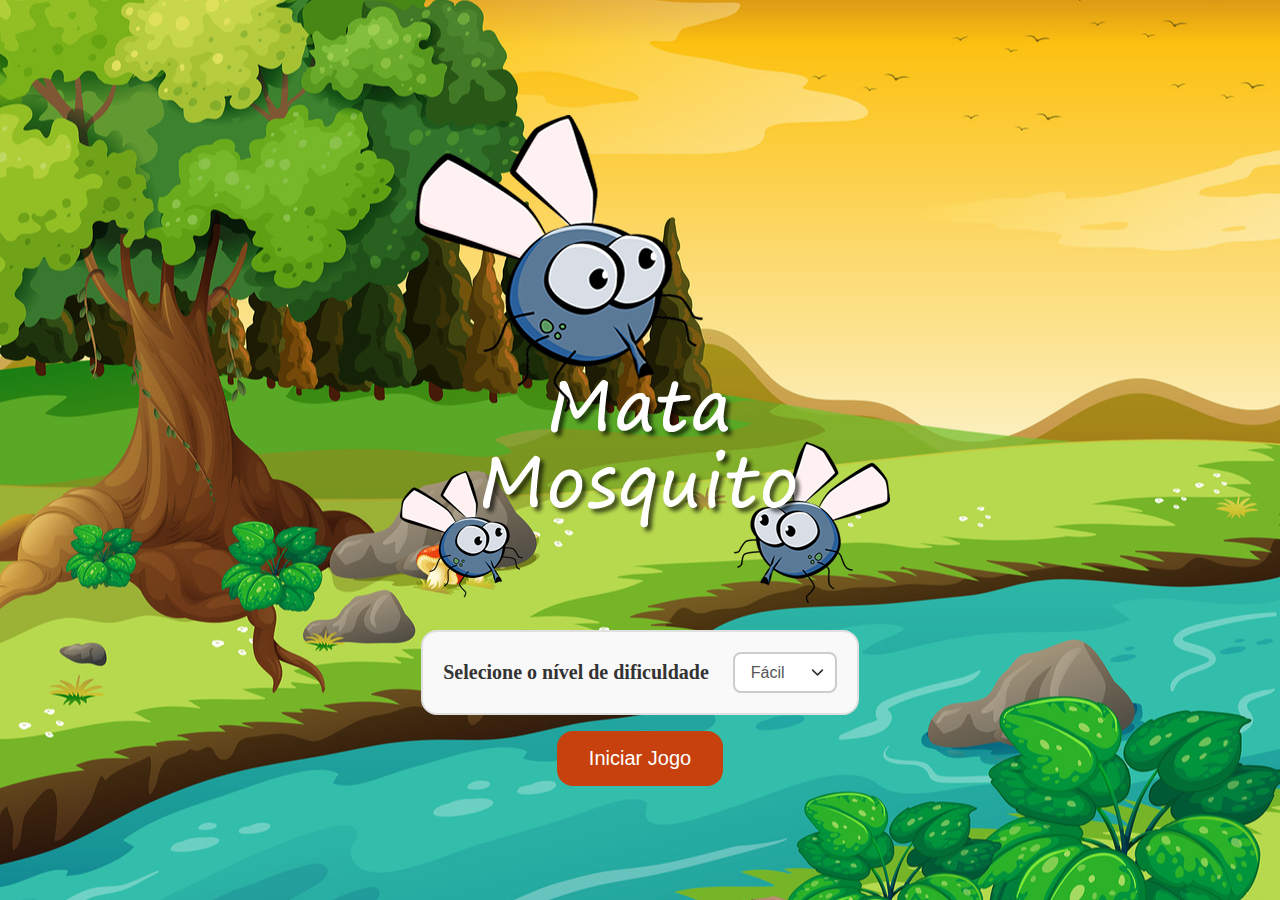
<file: index.html>
<!DOCTYPE html>
<html lang="pt-br">

<head>
    <meta charset="UTF-8">
    <meta name="viewport" content="width=device-width, initial-scale=1.0">
    <link rel="icon" type="image/png" href="imagens/mosquito.png">
    <title>Jogo | Mata Mosquitos</title>
    <link rel="stylesheet" href="estilo.css">

    <script>
        function iniciarJogo() {
            var nivel = document.getElementById('nivelDificuldade').value;
            window.location.href = 'app.html?nivel=' + nivel;
        }
    </script>
</head>

<body>
    <div class="container">
        <img src="imagens/game.png" alt="Tela inicial do jogo">
        <section class="select-container">
            <label>Selecione o nível de dificuldade</label>
            <select id="nivelDificuldade">
                <option value="facil">Fácil</option>
                <option value="medio">Médio</option>
                <option value="dificil">Difícil</option>
            </select>
        </section>
        <button class="botao botao-iniciar" onclick="iniciarJogo()">Iniciar Jogo</button>
    </div>
</body>

</html>
</file>
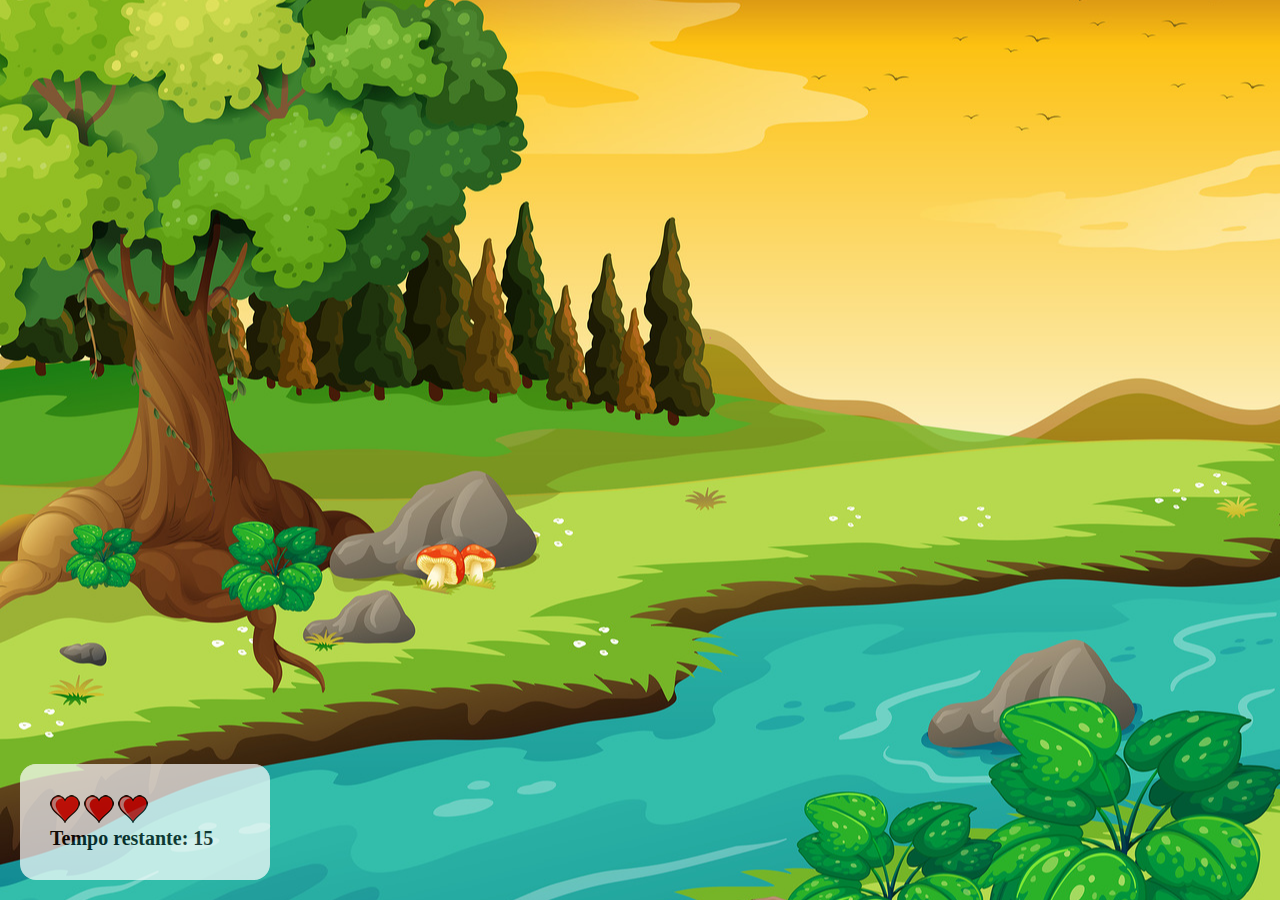
<file: app.html>
<!DOCTYPE html>
<html lang="pt-br">
<head>
    <meta charset="UTF-8">
    <meta name="viewport" content="width=device-width, initial-scale=1.0">
    <link rel="icon" type="image/png" href="imagens/mosquito.png">
    <title>Play | Mata Mosquitos</title>
    <link rel="stylesheet" href="estilo.css">
    <script src="jogo.js"></script>
</head>
<body onresize="ajustaTamanhoPalcoJogo()">
    <div class="painel">
        <div class="vidas">
            <img id="v1" src="imagens/coracao_cheio.png">
            <img id="v2" src="imagens/coracao_cheio.png">
            <img id="v3" src="imagens/coracao_cheio.png">
        </div>
        <div class="cronometro">Tempo restante: <span id="cronometro"></span></div>
    </div>
    <script>
        document.getElementById('cronometro').innerHTML = tempo

        var criaMosca = setInterval(function() {
            posicaoRandomica()
        }, criaMoscaTempo)
    </script>
</body>
</html>
</file>
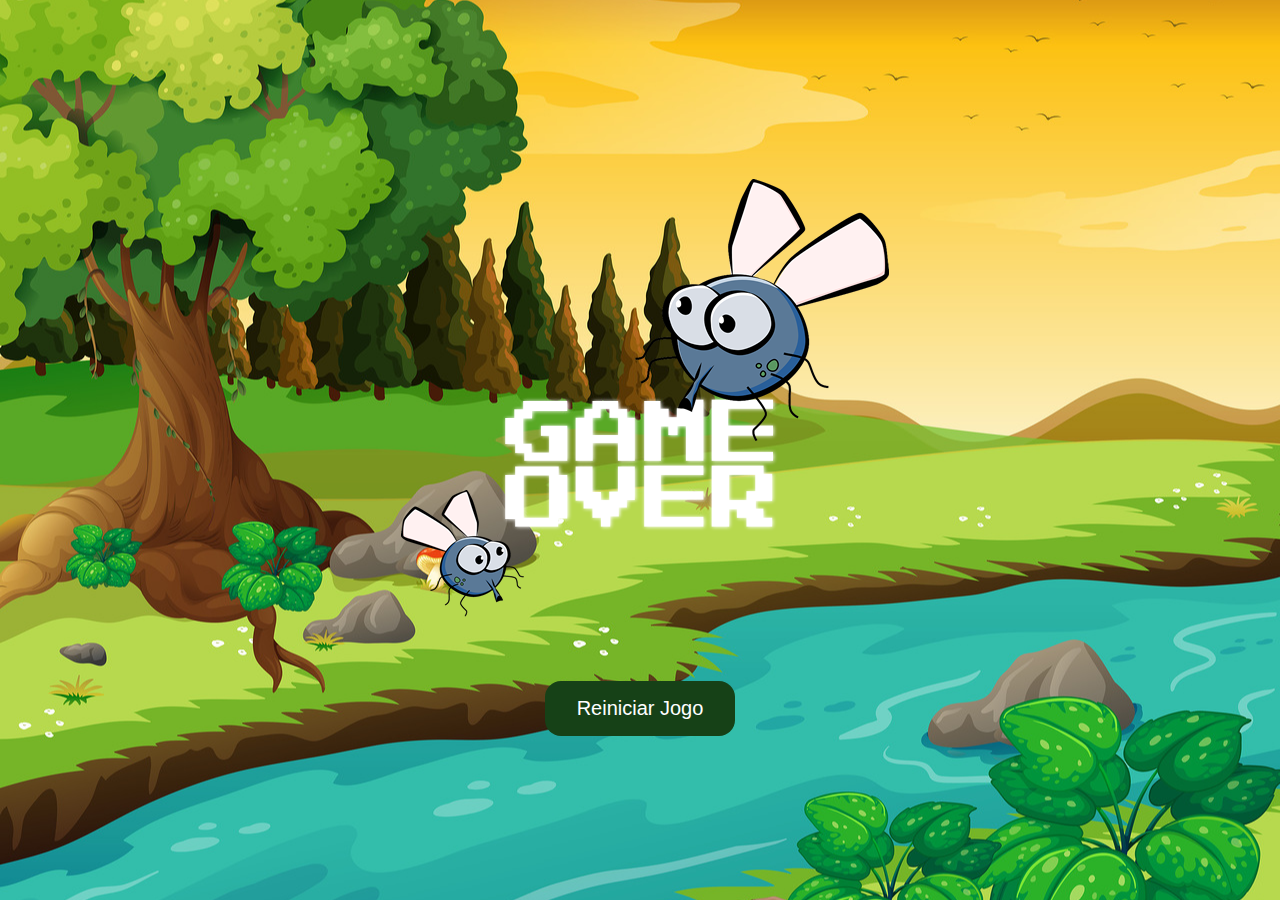
<file: fim_de_jogo.html>
<!DOCTYPE html>
<html lang="pt-br">
<head>
    <meta charset="UTF-8">
    <meta name="viewport" content="width=device-width, initial-scale=1.0">
    <link rel="icon" type="image/png" href="imagens/mosquito.png">
    <title>Game Over | Mata Mosquitos</title>
    <link rel="stylesheet" href="estilo.css">
</head>
<body>
    <div class="container">
        <img src="imagens/game_over.png" alt="Fim de Jogo">
        <button class="botao botao-reiniciar" onclick="reiniciarJogo()">Reiniciar Jogo</button>
    </div>
    <script>
        function reiniciarJogo() {
            window.location.href = 'index.html';
        }
    </script>
</body>
</html>
</file>
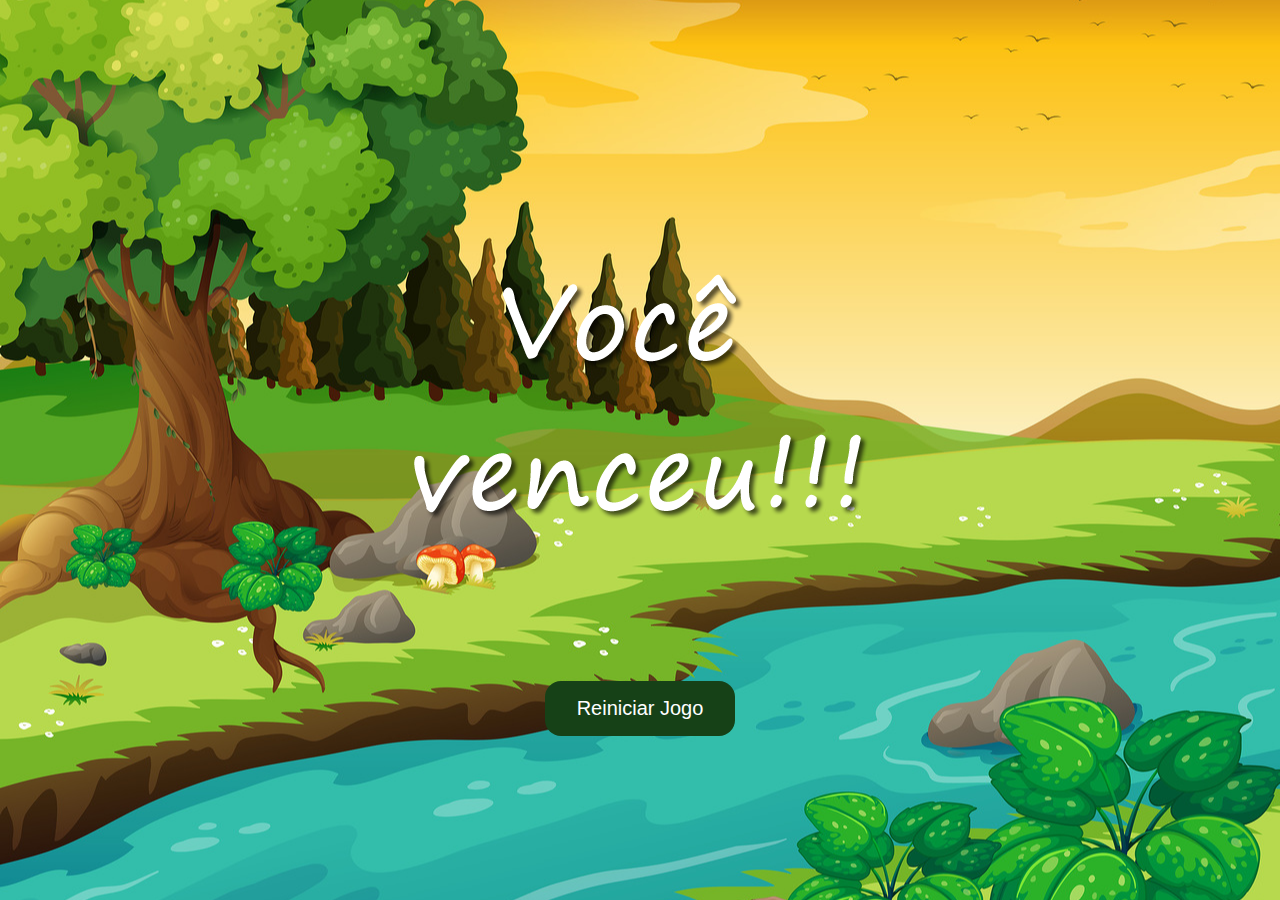
<file: vitoria.html>
<!DOCTYPE html>
<html lang="pt-br">

<head>
    <meta charset="UTF-8">
    <meta name="viewport" content="width=device-width, initial-scale=1.0">
    <link rel="icon" type="image/png" href="imagens/mosquito.png">
    <title>Vitória | Mata Mosquitos</title>
    <link rel="stylesheet" href="estilo.css">
</head>

<body>
    <div class="container">
        <img src="imagens/vitoria.png" alt="Vitória do Jogo">
        <button class="botao botao-reiniciar" onclick="reiniciarJogo()">Reiniciar Jogo</button>
    </div>
    <script>
        function reiniciarJogo() {
            window.location.href = 'index.html';
        }
    </script>
</body>

</html>
</file>
<file: estilo.css>
html {
    cursor: url(imagens/mata_mosca.png) 30 30, auto;
}

body {
    background-image: url(imagens/bg.jpg);
    background-repeat: no-repeat;
    background-size: cover;
    background-position: center;
    min-height: 100vh;
    margin: 0;
    padding: 0;
}

.mosquito1 {
    width: 50px;
    height: 50px;
}

.mosquito2 {
    width: 70px;
    height: 70px;
}

.mosquito3 {
    width: 90px;
    height: 90px;
}

.ladoA {
    transform: scaleX(1);
    -webkit-transform: scaleX(1);
    -moz-transform: scaleX(1);
    -ms-transform: scaleX(1);
    -o-transform: scaleX(1);
}

.ladoB {
    transform: scaleX(-1);
    -webkit-transform: scaleX(-1);
    -moz-transform: scaleX(-1);
    -ms-transform: scaleX(-1);
    -o-transform: scaleX(-1);
}

.painel {
    position: absolute;
    width: 190px;
    padding: 30px;
    left: 20px;
    bottom: 20px;
    border-top: solid 1px #fff;
    background-color: #fff;
    opacity: 0.7;
    border-radius: 1rem;
    -webkit-border-radius: 1rem;
    -moz-border-radius: 1rem;
    -ms-border-radius: 1rem;
    -o-border-radius: 1rem;
}

.vidas {
    float: left;
}

.cronometro {
    float: left;
    font-size: 20px;
    font-weight: bold;
}

.container {
    display: flex;
    flex-direction: column;
    align-items: center;
    height: 100vh;
    justify-content: center;
    gap: 1rem;
}

.botao {
    color: white;
    padding: 1rem 2rem;
    text-align: center;
    font-size: 1.25rem;
    border: none;
    cursor: pointer;
    border-radius: 1rem;
    -webkit-border-radius: 1rem;
    -moz-border-radius: 1rem;
    -ms-border-radius: 1rem;
    -o-border-radius: 1rem;
}

.botao-reiniciar {
    background-color: #164117;
}

.botao-iniciar {
    background-color: #c6410d;
}

.select-container {
    display: inline-flex;
    align-items: center;
    gap: 1.5rem;
    padding: 1.25rem;
    font-size: 1.25rem;
    font-weight: 600;
    color: #333;
    background-color: #f9f9f9;
    border: 2px solid #e0e0e0;
    border-radius: 1rem;
}

/* --- ESTILOS PARA O SELECT --- */

.select-container select {
    -webkit-appearance: none;
    -moz-appearance: none;
    appearance: none;

    background-color: #fff;
    border: 2px solid #ccc;
    border-radius: 0.5rem;
    padding: 0.6rem 2.5rem 0.6rem 1rem;
    font-size: 1rem;
    font-weight: 500;
    color: #555;
    cursor: pointer;

    background-image: url("data:image/svg+xml,%3csvg xmlns='http://www.w3.org/2000/svg' viewBox='0 0 16 16'%3e%3cpath fill='none' stroke='%23333' stroke-linecap='round' stroke-linejoin='round' stroke-width='2' d='M2 5l6 6 6-6'/%3e%3c/svg%3e");
    background-repeat: no-repeat;
    background-position: right 0.7rem top 50%;
    background-size: 0.8em auto;

    transition: border-color 0.2s ease, box-shadow 0.2s ease;
}

.select-container select:hover {
    border-color: #888;
}

.select-container select:focus {
    outline: none;
    border-color: #c6410d;
    box-shadow: 0 0 5px rgba(198, 65, 13, 0.5);
}

.select-container select option {
    background-color: #fff;
    color: #333;
    font-weight: 500;
}
</file>
